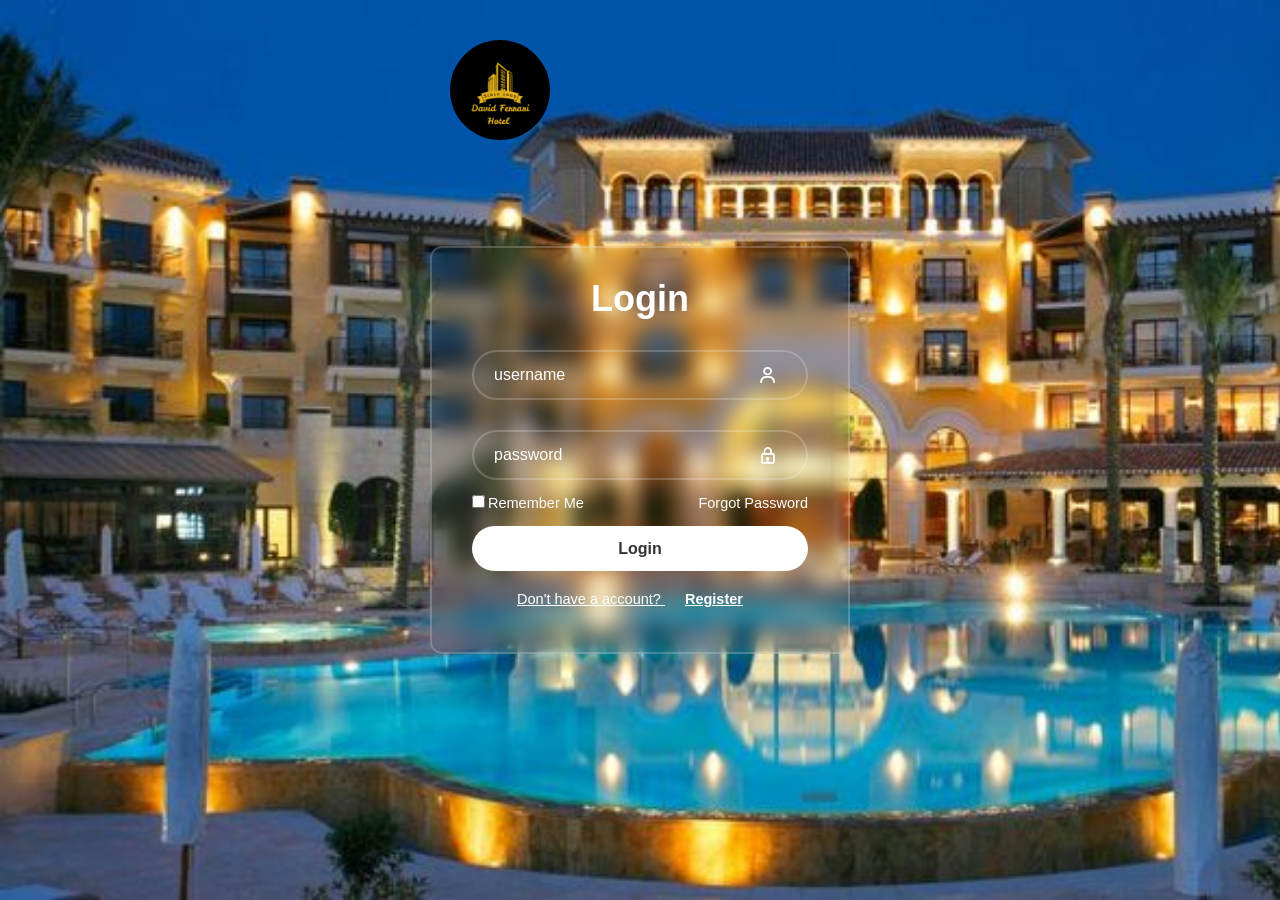
<file: index.html>
<!DOCTYPE html>
<html lang="en">
<head>
    <meta charset="UTF-8">
    <meta name="viewport" content="width=device-width, initial-scale=1.0">
    <title>Login form</title>
    <link rel="stylesheet" href="style.css">
    <link href='https://unpkg.com/boxicons@2.1.4/css/boxicons.min.css' rel='stylesheet'>
</head>
<body>
  <div class="logo-section">
    <img src="Gold Premium Luxury Hotel Logo_20260605_122331_0000.png" alt="Davidferrari Logo">
  </div>
    <div class="wrapper">
<form action="">
    <h1>Login </h1>
    <div class="Input-box">
        <input type="Text" placeholder="username" required>
        <i class="bx bx-user"></i>
    </div>
    <div class="Input-box">
        <input type="password" placeholder="password" required>
        <i class="bx bx-lock"></i>
    </div>
    <div class="remember-forget">
    <label><input type="checkbox">Remember Me</label>
    <a href="forgot-password.html">Forgot Password</a>
    </div>
    <button type="submit" class="btn">Login</button>
    <div class="register-link">
        <p>Don't have a account? <a href="register.html">Register</a></p>
    </div>
</form>
    </div>
</body>
</html>
</file>
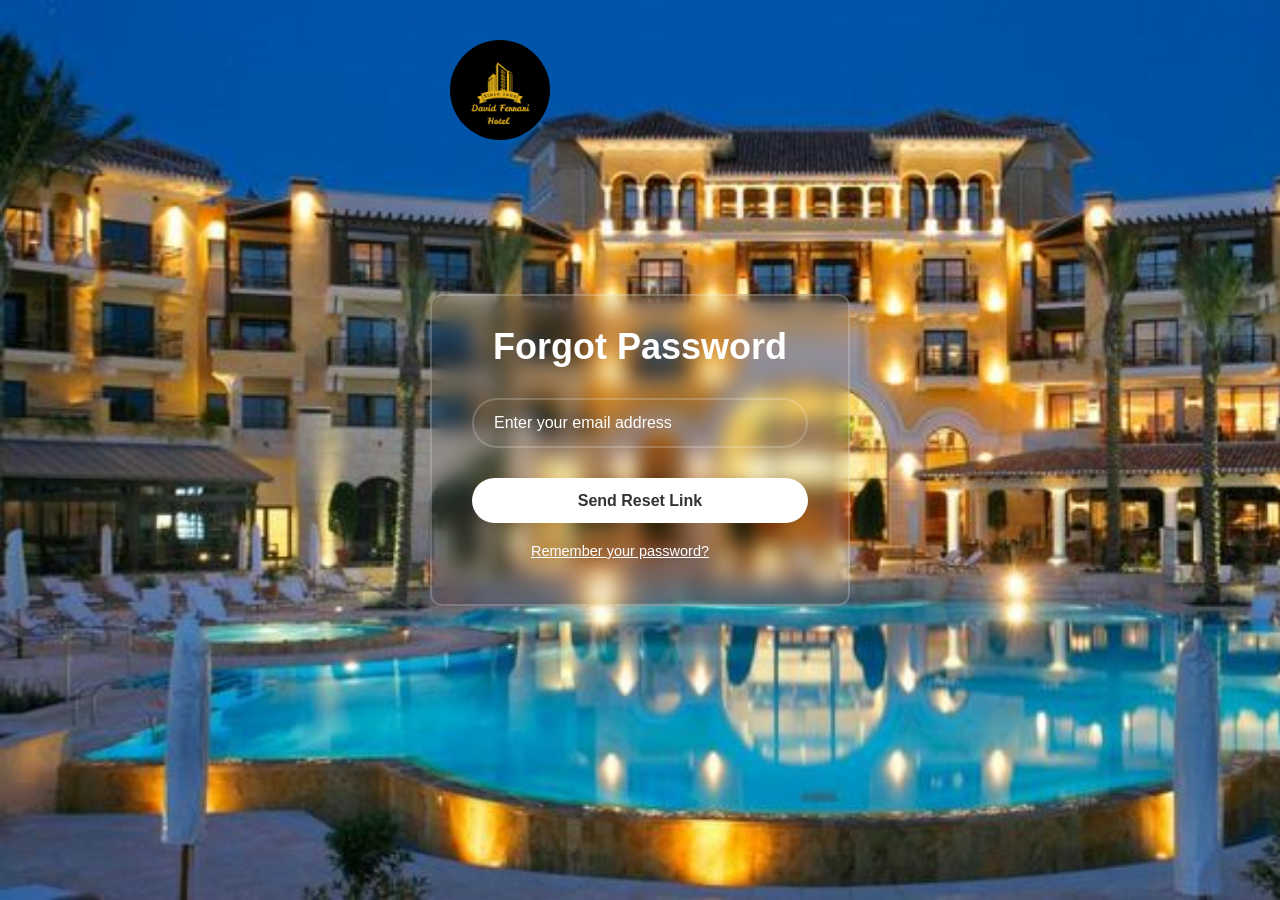
<file: forgot-password.html>
<!DOCTYPE html>
<html lang="en">
<head>
    <meta charset="UTF-8">
    <meta name="viewport" content="width=device-width, initial-scale=1.0">
    <title>Davidferrari Hotel</title>
    <link rel="stylesheet" href="style.css">
</head>
<body>
    <div class="logo-section">
    <img src="Gold Premium Luxury Hotel Logo_20260605_122331_0000.png" alt="Davidferrari Logo">
  </div>
    <div class="wrapper">
        <form action="">
      <h1>Forgot Password</h1>
      <div class="Input-box">
        <input type="email" placeholder="Enter your email address" required>
      </div>
      <button type="submit" class="btn" >Send Reset Link</button>
      <div class="register-link">
      <p>
        Remember your password?
        <a href="HOTEL.html"></a>
      </p>
      </div>
        </form>
    </div>
</body>
</html>
</file>
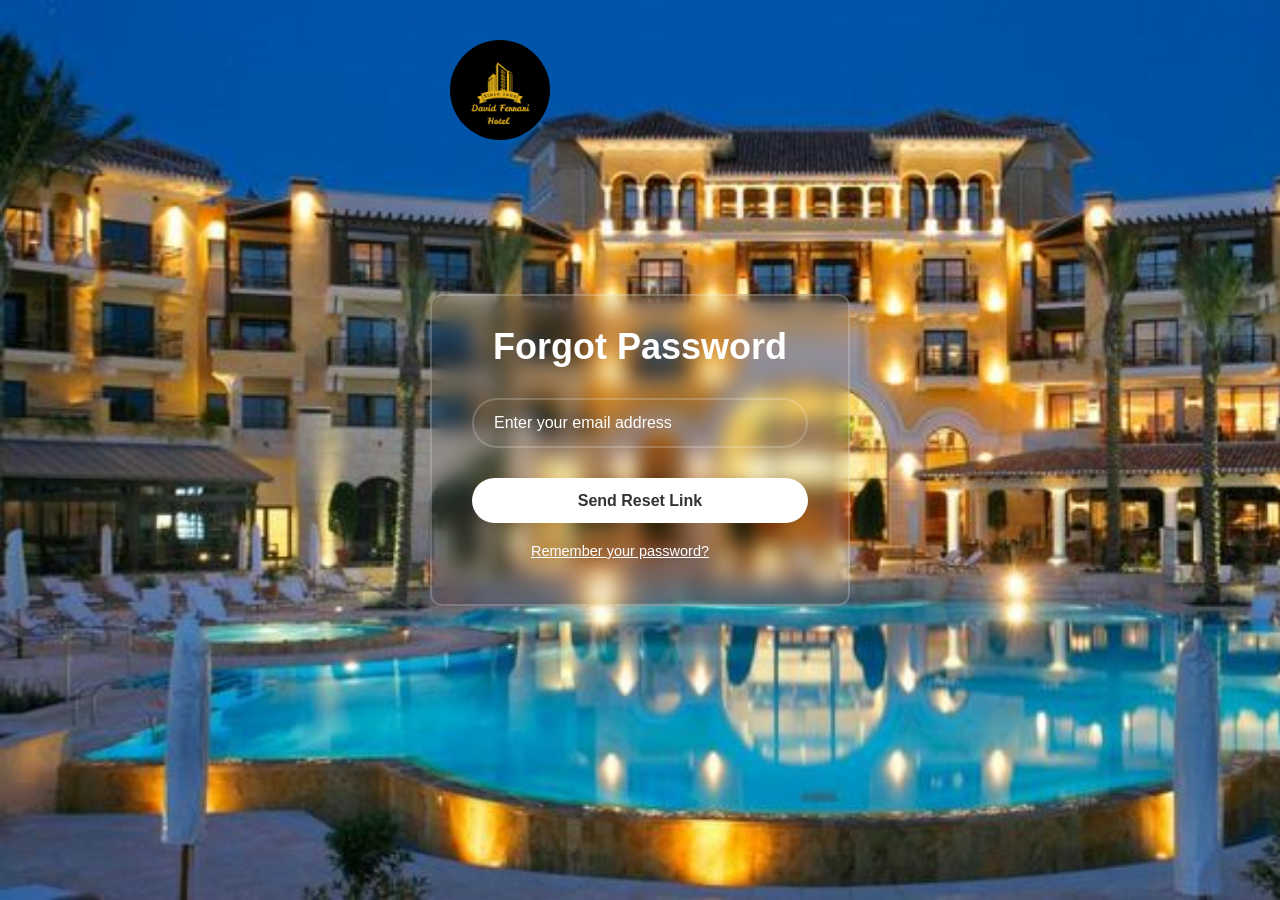
<file: forgot-password.html.html>
<!DOCTYPE html>
<html lang="en">
<head>
    <meta charset="UTF-8">
    <meta name="viewport" content="width=device-width, initial-scale=1.0">
    <title>Davidferrari Hotel</title>
    <link rel="stylesheet" href="style.css">
</head>
<body>
    <div class="logo-section">
    <img src="Gold Premium Luxury Hotel Logo_20260605_122331_0000.png" alt="Davidferrari Logo">
  </div>
    <div class="wrapper">
        <form action="">
      <h1>Forgot Password</h1>
      <div class="Input-box">
        <input type="email" placeholder="Enter your email address" required>
      </div>
      <button type="submit" class="btn" >Send Reset Link</button>
      <div class="register-link">
      <p>
        Remember your password?
        <a href="HOTEL.html"></a>
      </p>
      </div>
        </form>
    </div>
</body>
</html>
</file>
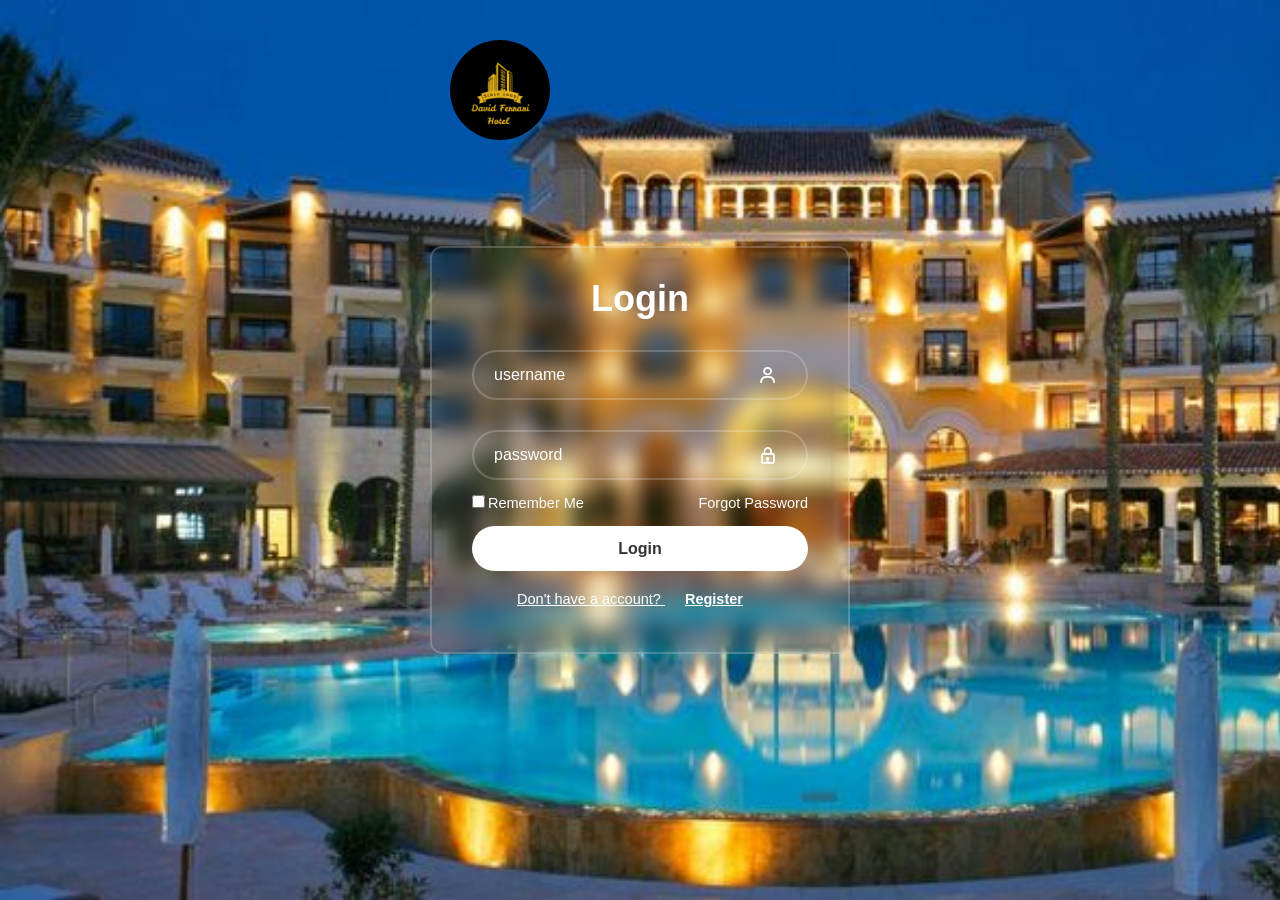
<file: Hotel.html.html>
<!DOCTYPE html>
<html lang="en">
<head>
    <meta charset="UTF-8">
    <meta name="viewport" content="width=device-width, initial-scale=1.0">
    <title>Login form</title>
    <link rel="stylesheet" href="style.css">
    <link href='https://unpkg.com/boxicons@2.1.4/css/boxicons.min.css' rel='stylesheet'>
</head>
<body>
  <div class="logo-section">
    <img src="Gold Premium Luxury Hotel Logo_20260605_122331_0000.png" alt="Davidferrari Logo">
  </div>
    <div class="wrapper">
<form action="">
    <h1>Login </h1>
    <div class="Input-box">
        <input type="Text" placeholder="username" required>
        <i class="bx bx-user"></i>
    </div>
    <div class="Input-box">
        <input type="password" placeholder="password" required>
        <i class="bx bx-lock"></i>
    </div>
    <div class="remember-forget">
    <label><input type="checkbox">Remember Me</label>
    <a href="forgot.html">Forgot Password</a>
    </div>
    <button type="submit" class="btn">Login</button>
    <div class="register-link">
        <p>Don't have a account? <a href="register.html">Register</a></p>
    </div>
</form>
    </div>
</body>
</html>
</file>
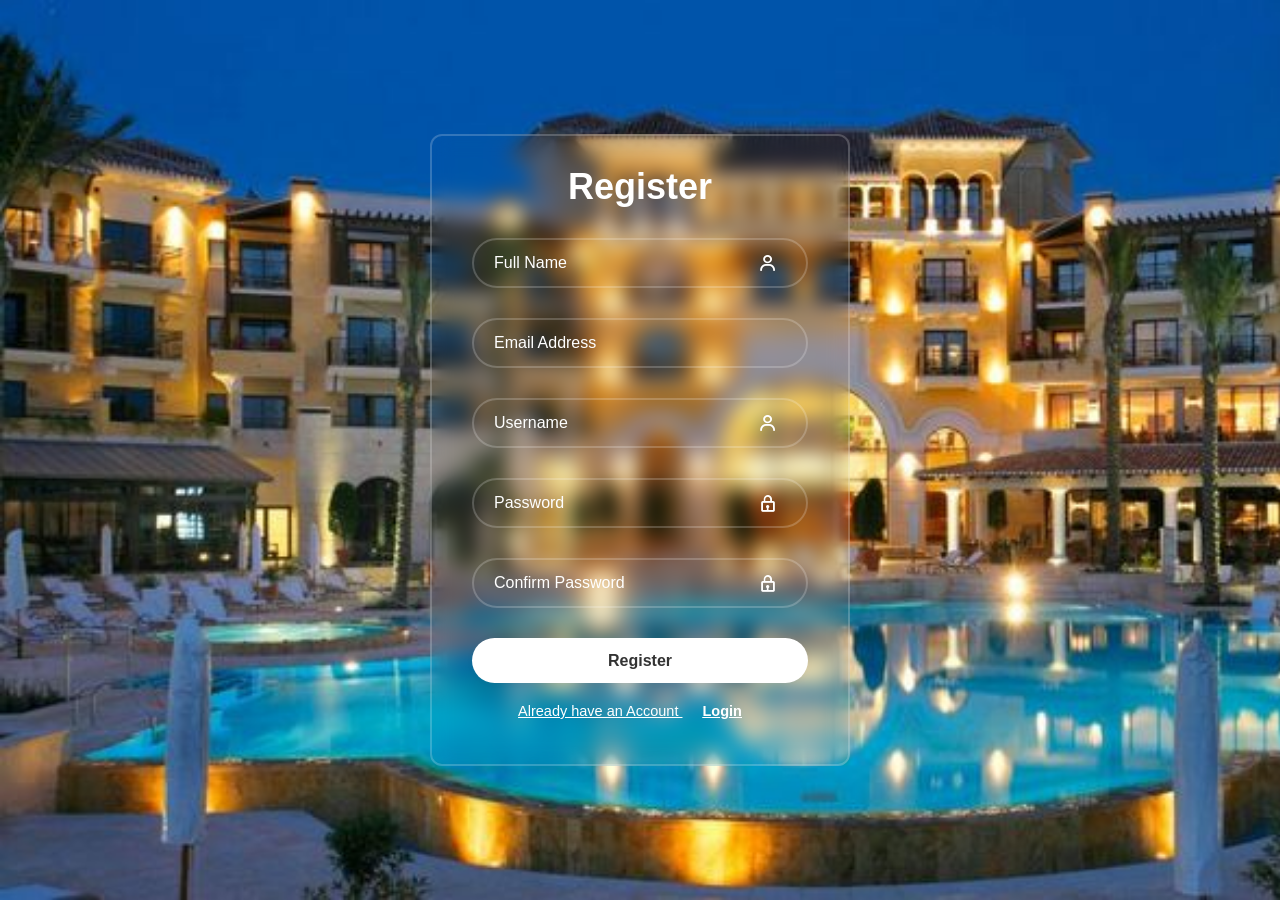
<file: register.html.html>
<!DOCTYPE html>
<html lang="en">
<head>
    <meta charset="UTF-8">
    <meta name="viewport" content="width=device-width, initial-scale=1.0">
    <title>Registration Form</title>
    <link rel="stylesheet" href="style.css">
      <link href='https://unpkg.com/boxicons@2.1.4/css/boxicons.min.css' rel='stylesheet'>
</head>
<body>
    <div class="wrapper">
   <form action="">
   <h1>Register</h1>
   <div class="Input-box">
    <input type="text" placeholder="Full Name" required>
     <i class="bx bx-user"></i>
   </div>
   <div class="Input-box">
    <input type="email" placeholder="Email Address" required>
    <i class="bx bx-mail-open"></i> 
   </div>
   <div class="Input-box">
    <input type="text" placeholder="Username" required>
     <i class="bx bx-user"></i>
   </div>
   <div class="Input-box">
    <input type="password" placeholder="Password" required>
    <i class="bx bx-lock"></i>
   </div>
   <div class="Input-box">
    <input type="password" placeholder="Confirm Password" required>
    <i class="bx bx-lock"></i>
   </div>
   <button type="submit" class="btn" >Register</button>
   <div class="register-link">
   <p>Already have an Account <a href="HOTEL.html">Login</a></p>
   </div>
   </form>
    </div>
</body>
</html>
</file>
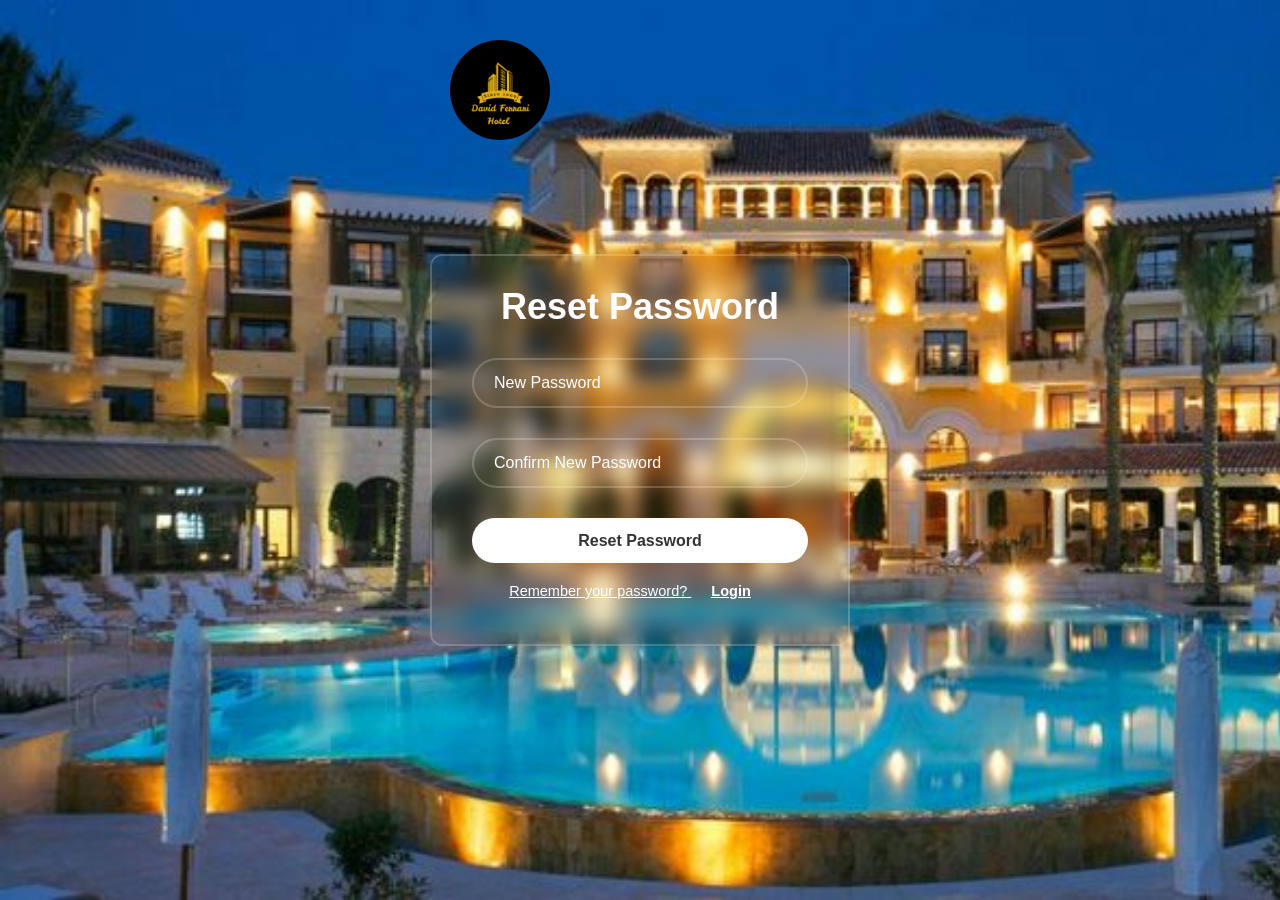
<file: reset-password.html>
<!DOCTYPE html>
<html lang="en">
<head>
    <meta charset="UTF-8">
    <meta name="viewport" content="width=device-width, initial-scale=1.0">
    <title>David Ferrari Hotel</title>
    <link rel="stylesheet" href="style.css">
      <div class="logo-section">
    <img src="Gold Premium Luxury Hotel Logo_20260605_122331_0000.png" alt="Davidferrari Logo">
  </div>
</head>
<body>
    <div class="wrapper">
   <form action="">
   <h1>Reset Password</h1>
   <div class="Input-box">
    <input type="password" placeholder="New Password" required>
    <i class="bx bx-lock"></i>
   </div>
   <div class="Input-box">
    <input type="password" placeholder="Confirm New Password" required>
    <i class="bx bx-lock"></i>
   </div>
   <button type="submit" class="btn" >Reset Password</button>
   <div class="register-link">
   <p>Remember your password? <a href="HOTEL.html">Login</a></p>
   </div>
   </form>
    </div>
</body>
</html>
</file>
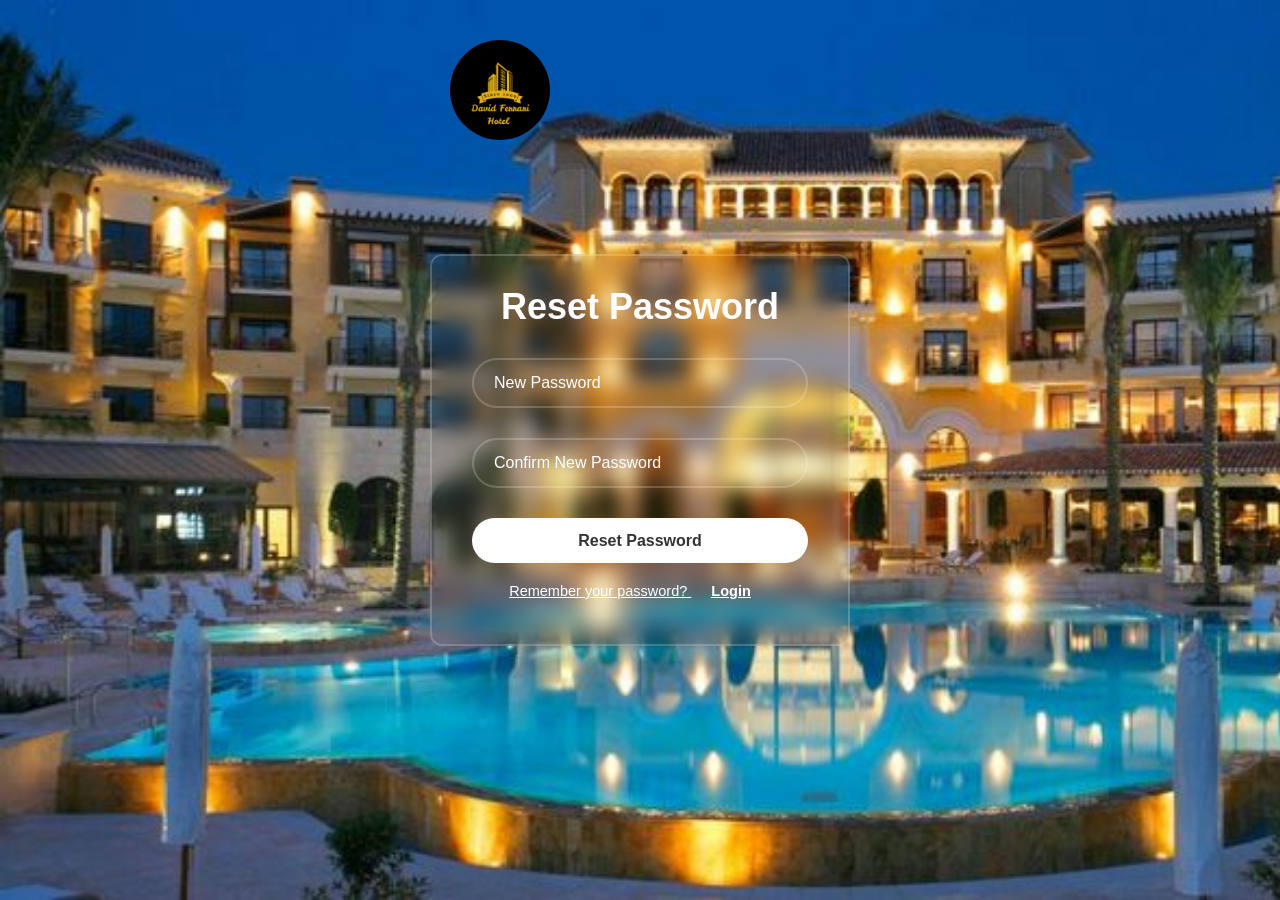
<file: reset-password.html.html>
<!DOCTYPE html>
<html lang="en">
<head>
    <meta charset="UTF-8">
    <meta name="viewport" content="width=device-width, initial-scale=1.0">
    <title>David Ferrari Hotel</title>
    <link rel="stylesheet" href="style.css">
      <div class="logo-section">
    <img src="Gold Premium Luxury Hotel Logo_20260605_122331_0000.png" alt="Davidferrari Logo">
  </div>
</head>
<body>
    <div class="wrapper">
   <form action="">
   <h1>Reset Password</h1>
   <div class="Input-box">
    <input type="password" placeholder="New Password" required>
    <i class="bx bx-lock"></i>
   </div>
   <div class="Input-box">
    <input type="password" placeholder="Confirm New Password" required>
    <i class="bx bx-lock"></i>
   </div>
   <button type="submit" class="btn" >Reset Password</button>
   <div class="register-link">
   <p>Remember your password? <a href="HOTEL.html">Login</a></p>
   </div>
   </form>
    </div>
</body>
</html>
</file>
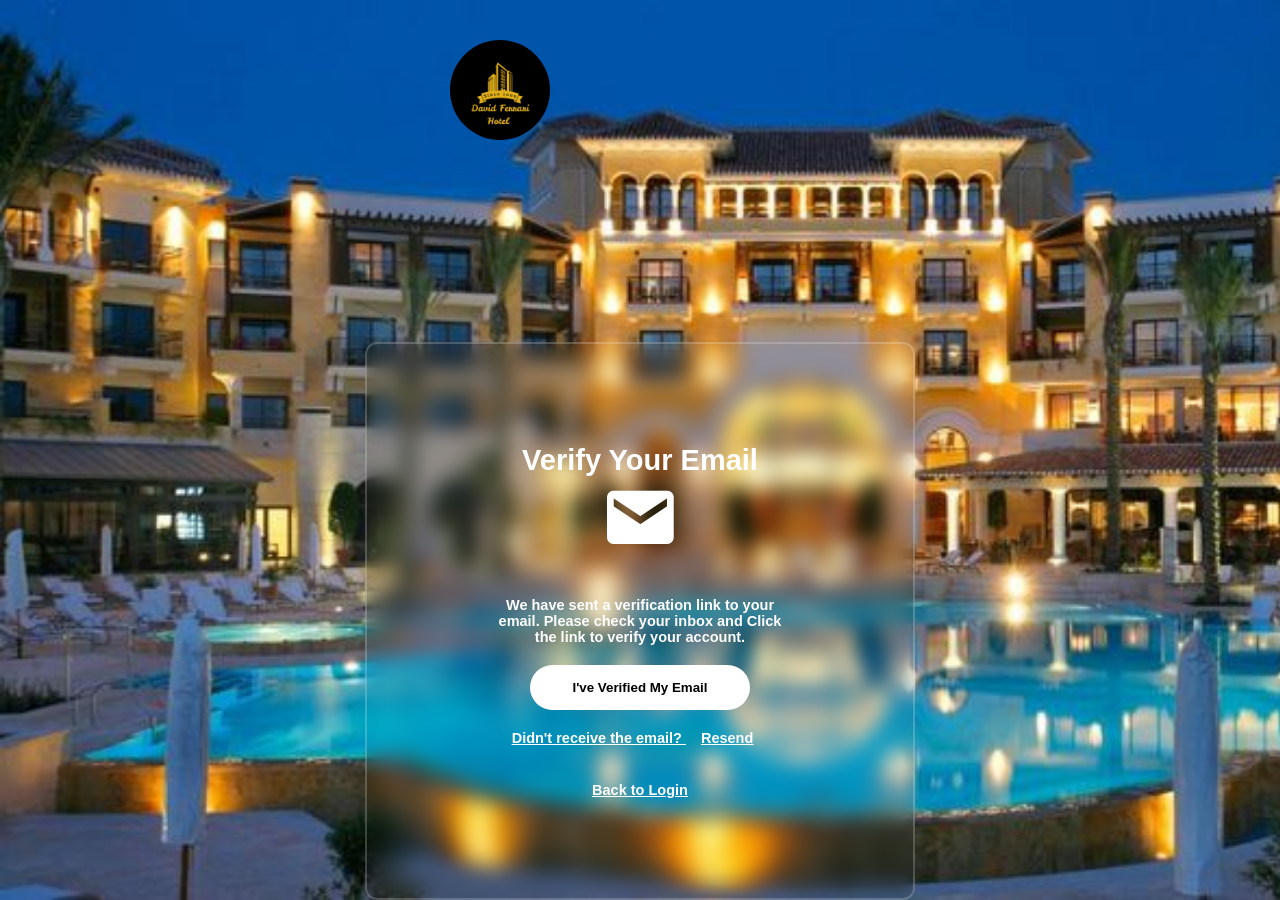
<file: verify-email.html>
<!DOCTYPE html>
<html lang="en">
<head>
    <meta charset="UTF-8">
    <meta name="viewport" content="width=device-width, initial-scale=1.0">
    <title>David Ferrari Hotel</title>
    <link rel="stylesheet" href="style.css">
    <link href='https://unpkg.com/boxicons@2.1.4/css/boxicons.min.css' rel='stylesheet'>
     <div class="logo-section verify">
    <img src="Gold Premium Luxury Hotel Logo_20260605_122331_0000.png" alt="Davidferrari Logo">
  </div>
</head>
<body>
    <div class="verify-box">
        <h1>Verify Your Email</h1>
      <div class="email-icon"> <i class="bx bxs-envelope"></i></div>
        <p>
                We have sent a verification link to your email.
            Please check your inbox and 
    Click the link to verify your account.
        </p >
         <button type="button" class=" verify-btn">I've Verified My Email</button>
         <p class="underline-text">
            Didn't receive the email?
            <a href="">Resend</a>
         </p>
         <br>
        <a href="HOTEL.html">Back to Login</a>
    </div>
</body>            
</html>
</file>
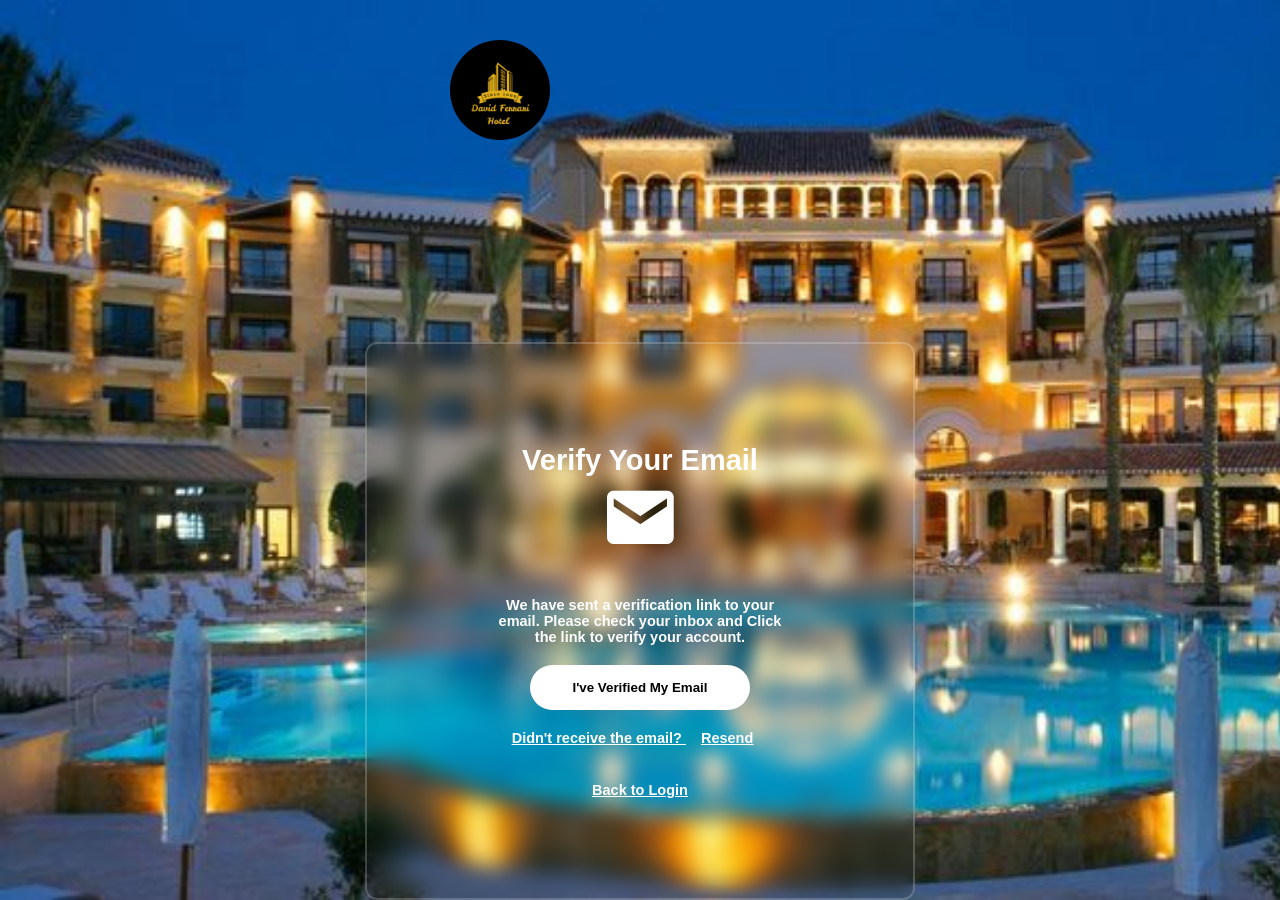
<file: verify-email.html.html>
<!DOCTYPE html>
<html lang="en">
<head>
    <meta charset="UTF-8">
    <meta name="viewport" content="width=device-width, initial-scale=1.0">
    <title>David Ferrari Hotel</title>
    <link rel="stylesheet" href="style.css">
    <link href='https://unpkg.com/boxicons@2.1.4/css/boxicons.min.css' rel='stylesheet'>
     <div class="logo-section verify">
    <img src="Gold Premium Luxury Hotel Logo_20260605_122331_0000.png" alt="Davidferrari Logo">
  </div>
</head>
<body>
    <div class="verify-box">
        <h1>Verify Your Email</h1>
      <div class="email-icon"> <i class="bx bxs-envelope"></i></div>
        <p>
                We have sent a verification link to your email.
            Please check your inbox and 
    Click the link to verify your account.
        </p >
         <button type="button" class=" verify-btn">I've Verified My Email</button>
         <p class="underline-text">
            Didn't receive the email?
            <a href="">Resend</a>
         </p>
         <br>
        <a href="HOTEL.html">Back to Login</a>
    </div>
</body>            
</html>
</file>
<file: style.css>
* {
    margin: 0;
    padding: 0;
    box-sizing: border-box;
    font-family: Arial, Helvetica, sans-serif;
}
body {
    display: flex;
    justify-content: center;
    align-items: center;
    min-height: 100vh;
    background: url(dc4f350c640eb5287b6b4eef7588db95.jpg) no-repeat;
    background-size: cover;
}
.wrapper {
    width: 420px;
    background: transparent;
    border: 2px solid rgba(255, 255, 255, 0.2);
    backdrop-filter: blur(10px);
    color: white;
    border-radius: 12px;
    padding: 30px 40px;
}
.wrapper  h1{
    font-size: 36px;
    text-align: center;
}
 .wrapper .Input-box{
    position: relative;
    width: 100%;
    height: 50px; 
    margin: 30px 0;
 }
 .Input-box input{
    width: 100%;
    height: 100%;
    background: transparent;
    border: none;
    outline: none;
    border: 2px solid rgba(255, 255, 255, 0.2);
    border-radius: 40px;
    font-size: 16px;
    color: white;
    padding: 20px 45px 20px 20px;
 }
 .Input-box input::placeholder{
    color: white;
 }
 .Input-box i{
    position: absolute;
    right: 20px;
    top: 30%;
    transform: translate(-50%);
    font-size: 20px;
 }
 .wrapper .remember-forget{
    display: flex;
    justify-content:space-between;
    font-size: 14.5px;
    margin: -15px 0 15px;
 }
 .remember-forget label input{
    accent-color: white;
    margin-right: 3px;
 }
 .remember-forget a{
    color: white;
    text-decoration: none;
 }
 .remember-forget a:hover{
    text-decoration: underline;
 }
 .wrapper .btn{
    width: 100%;
    height: 45px;
    background: white;
    border: none;
    outline: none;
    border-radius: 40px;
    box-shadow: 0 0 10px rgba(255, 0, 0, 0.027);
    cursor: pointer;
    font-size: 16px;
    color: #333;
    font-weight: 600;
 }
 .wrapper .register-link{
    font-size: 14.5px;
    text-align: center;
    margin: 20px 0 15px;
    text-decoration: underline;
 }
 .register-link p a{
    color: white;
    text-decoration: none;
    font-weight: 600;
    justify-content: space-between;
    padding: 20px;
    text-decoration: underline;
 }
 .register-link p a:hover{
    text-decoration: underline;
 }
 .logo-section{
    justify-content: center;
    margin-bottom: 10px;
    display: flex;
    top: 30px;
 }
 .logo-section img{
    width: 100px;
    height: 100px;
    border-radius: 50%;
    object-fit: cover;
    position: absolute;
    top: 40px;
    right: 730px;
 }
 .logo-section h1{
    color: white;
    font-size: 28px;
    margin-top: 8px;
    font-weight: 700;
    letter-spacing: 1px;
 }
    .verify-box{
      width: 420px;
    background: transparent;
    border: 2px solid rgba(255, 255, 255, 0.2);
    backdrop-filter: blur(10px);
    color: white;
    border-radius: 12px;
    padding: 100px;
    justify-content: space-between;
    font-size: 14.5px;
    width: 550px;
    margin: auto;
    text-align: center;
    margin-bottom: 0px;
    }
    .verify-box p{
      margin-bottom: 0px;
       font-size: 14.5px;
    text-align: center;
    font-weight: 600;
    justify-content: space-between;
    padding: 20px;
    }
   .verify-btn {
      width: 220px;
      height: 45px;
      border: none;
      border-radius: 25px;
      background:white;
      color: black;
      font-weight: 800;
      justify-content: space-between;
   }
   .verify-box a{
      color:white;
      text-decoration: underline;
      font-weight: 600;
      padding: 15px;
   }
   .underline-text{
      text-decoration: underline;
   }
   .email-icon{
      text-align: center;
      margin-bottom: 20px;
   }
   .email-icon i{
      font-size: 80px;
      color: white;
   }
</file>
